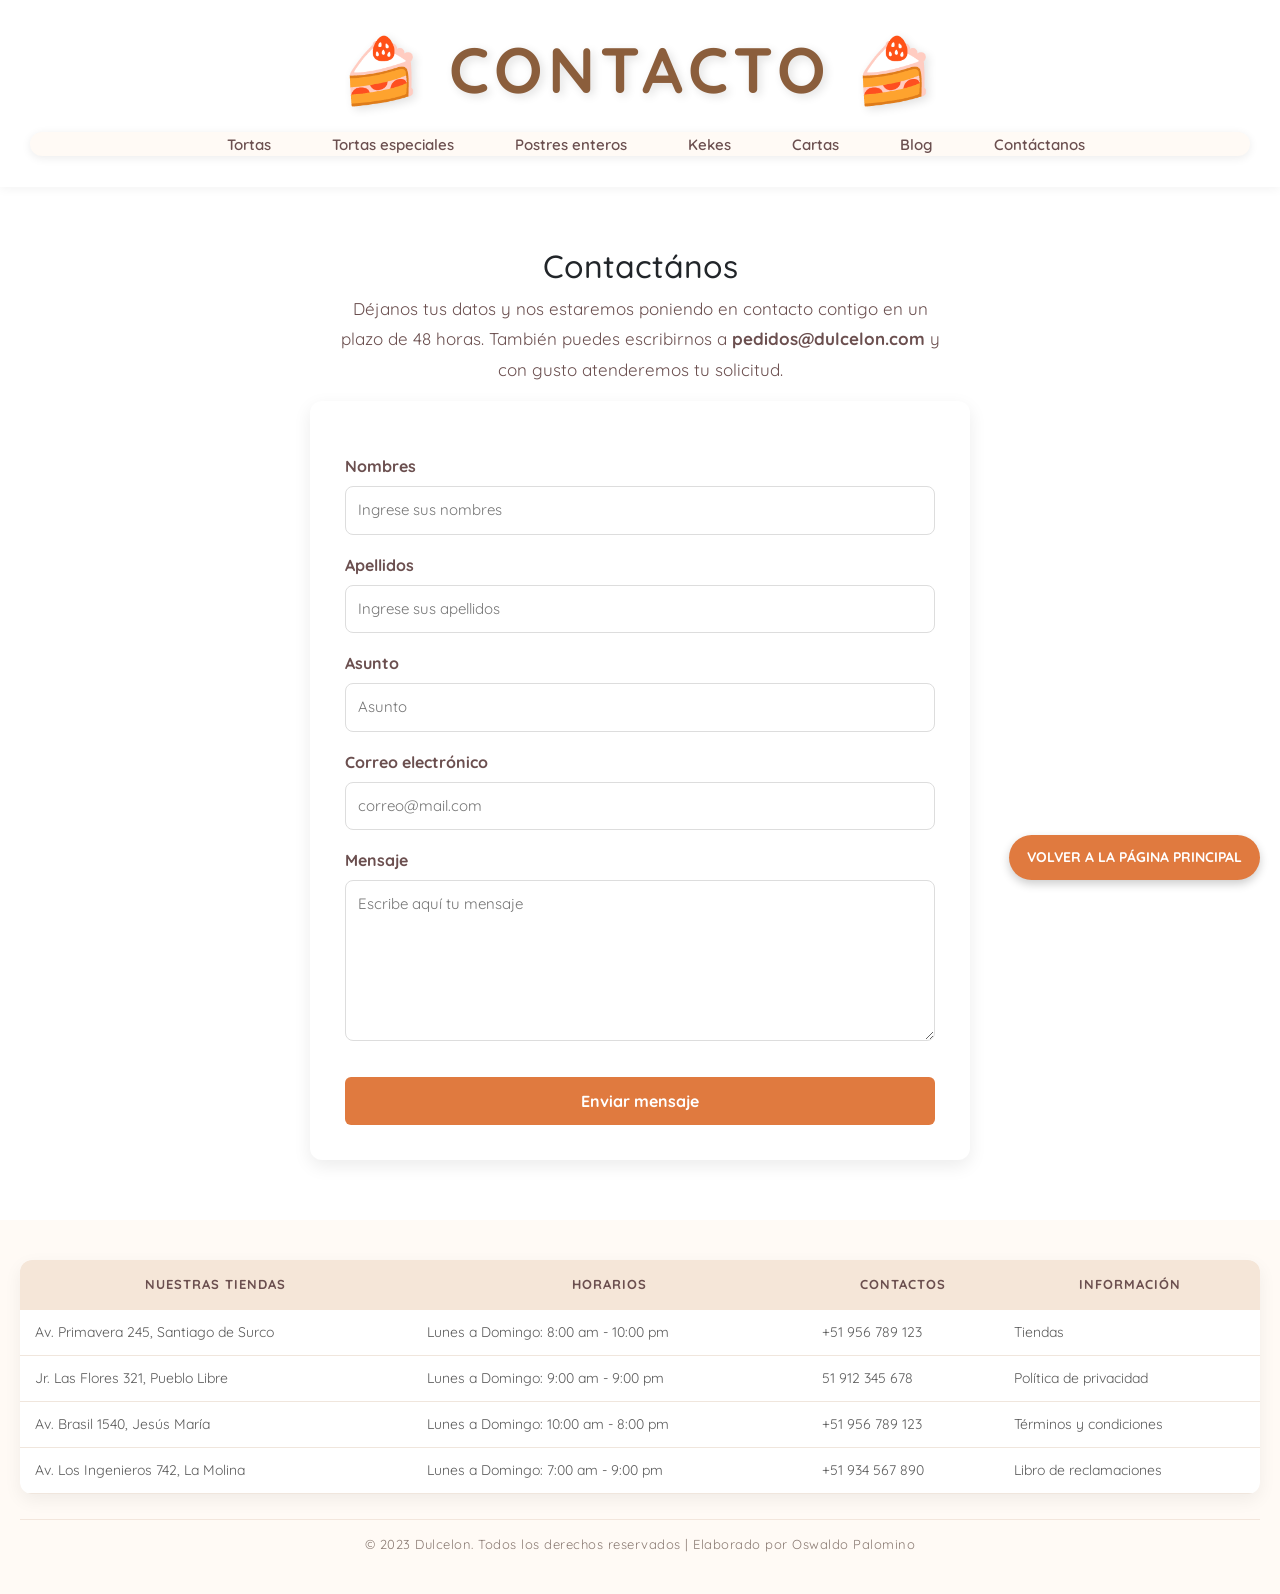
<file: contáctanos.html>
<!DOCTYPE html>
<html lang="es">
<head>
    <meta charset="UTF-8">
    <meta name="viewport" content="width=device-width, initial-scale=1.0">
    <title>Contáctanos</title>
    <link rel="stylesheet" href="css/estilos.css">
    <link href="https://cdn.jsdelivr.net/npm/bootstrap@5.1.3/dist/css/bootstrap.min.css" rel="stylesheet" integrity="sha384-1BmE4kWBq78iYhFldvKuhfTAU6auU8tT94WrHftjDbrCEXSU1oBoqyl2QvZ6jIW3" crossorigin="anonymous">
</head>
<body>
    <header>
        <h1 class="display-3 fw-bold text-center py-3">🍰 CONTACTO 🍰</h1>
        <nav class="menu_sticky">
            <ul class="menu-botones">
                <li><a href="tortas.html">Tortas</a></li>
                <li><a href="tortas_especiales.html">Tortas especiales</a></li>
                <li><a href="postres_enteros.html">Postres enteros</a></li>
                <li><a href="kekes.html">Kekes</a></li>
                <li><a href="cartas.html">Cartas</a></li>
                <li><a href="blog.html">Blog</a></li>
                <li><a href="contáctanos.html">Contáctanos</a></li>
            </ul>
        </nav>
    </header>

    <main>
        <section class="contacto">
            <h2>Contactános</h2>
            <p class="descripcion"> Déjanos tus datos y nos estaremos poniendo en contacto contigo en un plazo de 48 horas.
                                    También puedes escribirnos a <strong>pedidos@dulcelon.com</strong> y con gusto atenderemos tu solicitud. </p>
            <form class="contacto-form">
                <label>Nombres</label>
                <input type="text" placeholder="Ingrese sus nombres">

                <label>Apellidos</label>
                <input type="text" placeholder="Ingrese sus apellidos">
        
                <label>Asunto</label>
                <input type="text" placeholder="Asunto">

                <label>Correo electrónico</label>
                <input type="email" placeholder="correo@mail.com">

                <label>Mensaje</label>
                <textarea rows="6" placeholder="Escribe aquí tu mensaje"></textarea>
                
                <button type="submit" class="btn-especial">Enviar mensaje</button>
            </form>
        </section>
    </main>

    <footer>
        <table>
            <thead>
                <tr>
                    <th>NUESTRAS TIENDAS</th>
                    <th>HORARIOS</th>
                    <th>CONTACTOS</th>
                    <th>INFORMACIÓN</th>
                </tr>
            </thead>
            <tbody>
                <tr>
                    <td>Av. Primavera 245, Santiago de Surco</td>
                    <td>Lunes a Domingo: 8:00 am - 10:00 pm</td>
                    <td>+51 956 789 123</td>
                    <td>Tiendas</td>
                </tr>
                <tr>
                    <td>Jr. Las Flores 321, Pueblo Libre</td>
                    <td>Lunes a Domingo: 9:00 am - 9:00 pm</td>
                    <td>51 912 345 678</td>
                    <td>Política de privacidad</td>
                </tr>
                <tr>
                    <td>Av. Brasil 1540, Jesús María</td>
                    <td>Lunes a Domingo: 10:00 am - 8:00 pm</td>
                    <td>+51 956 789 123</td>
                    <td>Términos y condiciones</td>
                </tr>
                <tr>
                    <td>Av. Los Ingenieros 742, La Molina</td>
                    <td>Lunes a Domingo: 7:00 am - 9:00 pm</td>
                    <td>+51 934 567 890</td>
                    <td>Libro de reclamaciones</td>
                </tr>
            </tbody>
        </table>
        <div class="oswaldo">
            &copy; 2023 Dulcelon. Todos los derechos reservados | Elaborado por Oswaldo Palomino
        </div>
        <audio src="musica.mp3" autoplay loop></audio>
        <a href="index.html" class="boton-flotante">VOLVER A LA PÁGINA PRINCIPAL</a>
    </footer>
</body>
</html>
</file>
<file: css/estilos.css>
@import url('https://fonts.googleapis.com/css2?family=Quicksand:wght@400;500;600;700&display=swap');
body {
    margin: 0;
    font-family: 'Quicksand', sans-serif !important;
    background-color: #fff7f0;
    color: #5a5a5a;
    line-height: 1.6;
}

header {
    background-color: #fff;
    padding: 15px 30px;
    box-shadow: 0 2px 10px rgba(0,0,0,0.05);
    position: sticky;
    top: 0;
    z-index: 1000;
}
header h1 {
    color: #8b5e3c;
    letter-spacing: 5px;
    text-shadow:3px 3px 10px rgba(0,0,0,0.12);
}
header img {
    width: 100%;
    height: 300px;
    object-fit: cover;
    margin-top: 10px;
    border-radius: 12px;
}

h2 {
    text-align: center;
    margin-top: 30px;
    font-size: 28px;
    color: #6b4f4f;
}
h3{
    text-align: center;
}
.hero{
    position: relative;
    width: 100%;
    height: 400px;
    overflow: hidden;
    border-radius: 14px;
    margin: 15px 0;
}
.hero img {
    width: 100%;
    height: 100%;
    object-fit: cover;
    display: block;
}
.menu-botones {
    list-style: none;
    display: flex;
    justify-content: center;
    gap: 25px;
    flex-wrap: wrap;
    margin: 15xp 0 0;
    padding: 12 20;
    background: #fffaf5;
    border-radius: 12px;
    box-shadow: 0 2px 10px rgba(0,0,0,0.08);
}
.menu-botones li a {
    text-decoration: none;
    color: #6b4f4f;
    font-weight: 600;
    font-size: 15px;
    padding: 10px 18px;
    border-radius: 8px;
    transition: all 0.3s ease;
}
.menu-botones li a:hover {
    background-color: #e9743a;
    color: white;
    transform: translateY(-2px);
}
.grid-productos {
    display: grid;
    grid-template-columns: repeat(auto-fit, minmax(220px, 1fr));
    gap: 20px;
    padding: 20px;
}
.grid-productos article {
    background: #ffffff;
    border-radius: 12px;
    overflow: hidden;
    box-shadow: 0 4px 12px rgba(0,0,0,0.06);
    transition: 0.3s;
}
.grid-productos article:hover{
    transform:translateY(-8px);
    box-shadow:0 10px 25px rgba(0,0,0,.12);
}
.grid-productos img {
    width: 100%;
    height: 180px;
    object-fit: cover;
}
.grid-productos h3 {
    color: #6b4f4f;
    padding: 10px;
    margin: 0;
}
footer {
    background-color: #fffaf5;
    color: #5b5b5b;
    padding: 40px 20px;
}
footer main {
    max-width: 1100px;
    margin: auto;
}
footer table {
    width: 100%;
    border-collapse: collapse;
    background-color: #ffffff;
    border-radius: 12px;
    overflow: hidden;
    box-shadow: 0 6px 18px rgba(0,0,0,0.06);
}
footer th {
    background-color: #f5e6d8;
    color: #6b4f4f;
    text-align: center;
    padding: 15px;
    font-size: 13px;
    text-transform: uppercase;
    letter-spacing: 1px;
}
footer td {
    padding: 12px 15px;
    border-bottom: 1px solid #f0e6dd;
    font-size: 14px;
    color: #5b5b5b;
}
footer tbody tr:hover {
    background-color: #fff3e8;
    transition: 0.25s ease;
}
footer > *:last-child {
    display: block;
    text-align: center;
    margin-top: 15px;
    font-size: 13px;
    color: #7a6a62;
}
@media (max-width: 768px) {
    footer table {
        display: block;
        overflow-x: auto;
        white-space: nowrap;
    }
}
.productos {
    padding: 20px 0;
}
main {
    max-width:1200px;
    margin: auto;
}
.card {
    position: relative;
    overflow: hidden;
    border-radius: 12px;
    cursor: pointer;
}
.card img {
    width: 100%;
    height: 250px;
    object-fit: cover;
    display: block;
    transition: 0.4s ease;
}
.card .info {
    position: absolute;
    bottom: 0;
    left: 0;
    width: 100%;
    padding: 12px;
    background: rgba(0,0,0,0.65);
    color: #ffffff;
    opacity: 0;
    transform: translateY(100%);
    transition: 0.4s ease;
}
.card .info h3 {
    margin: 0;
    font-size: 14px;
    font-weight: 600;
    color: #fff;
}
.card:hover img {
    transform: scale(1.05);
    filter: brightness(70%);
}

.card:hover .info {
    opacity: 1;
    transform: translateY(0);
}
.oswaldo{
    text-align: center;
    margin-top: 25px;
    padding-top: 15px;
    font-size: 13px;
    color: #8b7b73;
    border-top: 1px solid #f3e6dc;
    letter-spacing: 0.5px;
}
.btn-especial:hover{
    background:#d4632d;
    transform:translateY(-2px);
}
.especiales{
    max-width: 1100px;
    margin: 80px auto;
    padding: 0 40px;
}
.especial-card{
    display: flex;
    align-items: center;
    gap: 60px;
    margin-bottom: 80px;
}
.especial-card img{
    width: 100%;
    max-width: 500px;
    height: 420px;
    object-fit: cover;
    display: block;
    margin: auto;
    border-radius: 12px;
}
.especiales-info,
.contenido{
    flex: 1;
}
.especiales-info h2,
.contenido h2{
    font-size: 28px;
    margin-bottom: 15px;
    color: #222;
}
.especiales-info p,
.contenido p,
.contenido li{
    font-size: 15px;
    color: #555;
    line-height: 1.7;
}
.btn-especial{
    display: block;
    width: fit-content;
    margin: 20px auto 0 auto; 
    padding: 12px 22px;
    background: #e07a3f;
    color: #ffffff; 
    font-weight: bold;
    text-decoration: none;
    border-radius: 6px;
    transition: 0.3s;
}
.btn-especial:hover{
    background: #c45f2e;
    transform: scale(1.05);
}
.contenido ol{
    padding-left: 18px;
    margin-top: 10px;
}
.especial-card:nth-child(even){
    flex-direction: row-reverse;
}
@media (max-width: 768px){
    .especial-card{
        flex-direction: column !important;
        text-align: center;
    }

    .especial-card img{
        width: 100%;
        height: 300px;
    }
}
.boton-flotante{
    position: fixed;
    bottom: 20px;
    right: 20px;

    background: #e07a3f;
    color: white !important;

    padding: 12px 18px;
    border-radius: 30px;

    text-decoration: none;
    font-weight: bold;
    font-size: 14px !important;

    box-shadow: 0 4px 10px rgba(0,0,0,0.2);

    transition: 0.3s;
}
.boton-flotante:hover{
    background: #c45f2e;
    transform: scale(1.05);
}
.descripcion{
    max-width:900px;
    margin:20 auto 35px;
    padding:0 20px;
    text-align:center;
    font-size:17px;
    color:#6b4f4f;
    line-height:1.8;
}
.cartas-grid{
    display: flex;
    flex-direction: column;
    gap: 50px;
    margin: 40px auto;
}
.carta-card{
    width: 100%;
    max-width: 950px;
    margin: 0 auto;
    background: #fff;
    border-radius: 16px;
    overflow: hidden;
    box-shadow: 0 8px 20px rgba(0,0,0,.08);
}
.carta-card img{
    width: 100%;
    height: auto;
    display: block;
}
.contacto{
    max-width:700px;
    margin:60px auto;
    padding:0 20px;
}
.contacto-form{
    background:#fff;
    padding:35px;
    border-radius:12px;
    box-shadow:0 6px 18px rgba(0,0,0,.08);
}
.contacto-form label{
    display:block;
    margin-top:18px;
    margin-bottom:8px;
    color:#6b4f4f;
    font-weight:bold;
}
.contacto-form input,
.contacto-form textarea{
    width:100%;
    padding:12px;
    border:1px solid #ddd;
    border-radius:8px;
    font-size:15px;
    box-sizing:border-box;
    transition:.3s;
}
.contacto-form textarea{
    resize:vertical;
    min-height:140px;
}
.contacto-form input:focus,
.contacto-form textarea:focus{
    outline:none;
    border-color:#e07a3f;
    box-shadow:0 0 8px rgba(224,122,63,.25);
}
.contacto-form .btn-especial{
    margin-top:30px;
    width:100%;
    border:none;
    cursor:pointer;
}
.precio{
    position: absolute;
    top: 12px;
    right: 12px;

    background: #e9743a;
    color: white;

    padding: 6px 12px;
    border-radius: 20px;

    font-size: 14px;
    font-weight: bold;

    z-index: 5;

    box-shadow: 0 3px 8px rgba(0,0,0,.25);
}
</file>
